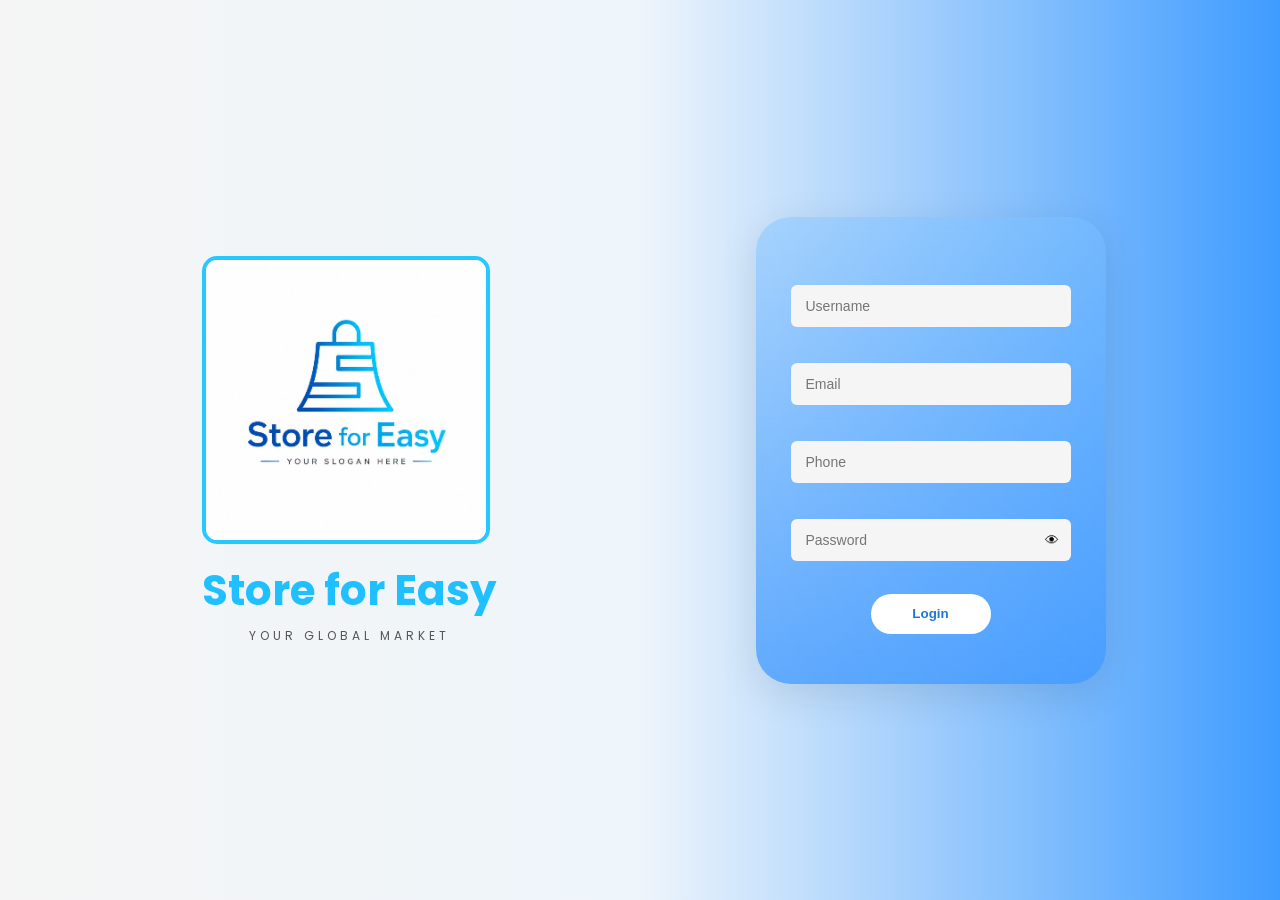
<file: index.html>
<!DOCTYPE html>
<html lang="en">

<head>
    <meta charset="UTF-8" />
    <meta name="viewport" content="width=device-width, initial-scale=1.0" />
    <title>Store For Easy ~ Login</title>
    <link rel="icon" href="./logo of bage.jpeg">
    <link rel="stylesheet" href="./sign up.css">
    <link rel="preconnect" href="https://fonts.googleapis.com">
    <link href="https://fonts.googleapis.com/css2?family=Poppins:wght@300;400;500;600;700&display=swap"
        rel="stylesheet">
</head>

<body>

    <section class="container">
        <div class="left-side">
            <div class="logo-box">
                <div class="img">
                    <img src="./logo of bage.jpeg" alt="">
                </div>
                <h1>Store for Easy</h1>
                <p>YOUR GLOBAL MARKET</p>
            </div>
        </div>
        <div class="right-side">
            <div class="form-card">
                <form>
                    <label for=""></label>
                    <input type="text" id="Firstname" name="firstname" class="firstname" placeholder="Username">
                    <ul class="output"></ul>
                    <input type="email" name="email" id="email" class="email " placeholder="Email">
                    <ul class="output"></ul>
                    <input class="phone" type="tel" name="phone" id="phone" placeholder="Phone">
                    <ul class="output"></ul>
                    <div class="password-box">
                        <input type="password" name="password" class="password" placeholder="Password" id="password">
                        <ul class="output"></ul>
                        <span id="togglePassword">👁</span>
                    </div>

                    <button class="submit" type="submit">Login</button>
                    
                </form>
            </div>
        </div>
    </section>
    <script src="./sign up.js"></script>
</body>

</html>
</file>
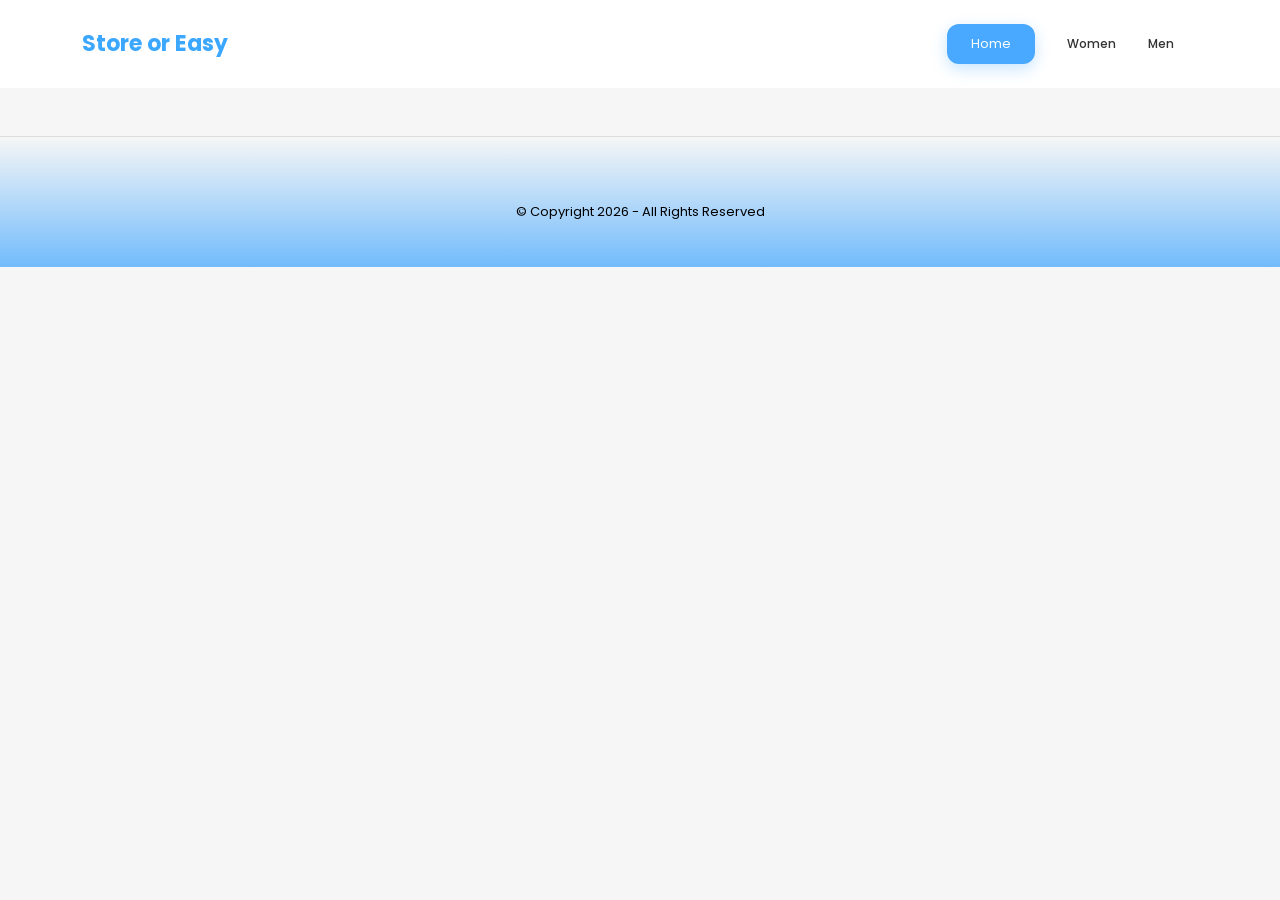
<file: category.html>
<!DOCTYPE html>
<html lang="en">

<head>
    <meta charset="UTF-8">
    <meta name="viewport" content="width=device-width, initial-scale=1.0">
    <title>Category</title>
    <link rel="icon" href="./logo of bage.jpeg">
    <link href="https://cdn.jsdelivr.net/npm/bootstrap@5.3.8/dist/css/bootstrap.min.css" rel="stylesheet"
        integrity="sha384-sRIl4kxILFvY47J16cr9ZwB07vP4J8+LH7qKQnuqkuIAvNWLzeN8tE5YBujZqJLB" crossorigin="anonymous">
    <script src="https://cdn.jsdelivr.net/npm/bootstrap@5.3.8/dist/js/bootstrap.bundle.min.js"
        integrity="sha384-FKyoEForCGlyvwx9Hj09JcYn3nv7wiPVlz7YYwJrWVcXK/BmnVDxM+D2scQbITxI"
        crossorigin="anonymous"></script>
    <link href="https://cdn.jsdelivr.net/npm/bootstrap@5.3.3/dist/css/bootstrap.min.css" rel="stylesheet" />
    <link rel="stylesheet" href="./category.css">
</head>

<body>
    <nav class="navbar navbar-expand-lg navbar-light bg-white py-3">
        <div class="container">
            <a class="navbar-brand logo" href="#">
                Store or Easy
            </a>

            <button class="navbar-toggler" type="button" data-bs-toggle="collapse" data-bs-target="#navbarNav">
                <span class="navbar-toggler-icon"></span>
            </button>
            <div class="collapse navbar-collapse" id="navbarNav">
                <ul class="navbar-nav ms-auto align-items-center gap-3">
                    <li class="nav-item">
                        <a class="nav-link" href="./home.html">
                            <button class="btn signup-btn">
                                Home
                            </button>
                        </a>
                    </li>
                    <li class="nav-item">
                        <a class="nav-link" href="#women">Women</a>
                    </li>
                    <li class="nav-item">
                        <a class="nav-link" href="#man">Men</a>
                    </li>
                    <li class="nav-item">

                    </li>
                </ul>
            </div>
        </div>
    </nav>
    <section id="women" class="container mt-5 mb-5">
    </section>
    <section id="man" class="container mt-5 mb-5">
    </section>
    <footer class="footer">
        <p class="copy">
            © Copyright 2026 - All Rights Reserved
        </p>
    </footer>
    <script src="./category.js"></script>
    <script src="https://cdn.jsdelivr.net/npm/bootstrap@5.3.3/dist/js/bootstrap.bundle.min.js"></script>

</body>

</html>
</file>
<file: sign up.css>
* {
    margin: 0;
    padding: 0;
    box-sizing: border-box;
    list-style: none;
    text-decoration: none;
}

body {
    font-family: 'Poppins', sans-serif;
    min-height: 100vh;
    display: flex;
    justify-content: center;
    align-items: center;
    background:
        linear-gradient(90deg, #f5f5f5 0%, #eef5fb 50%, #3f9cff 100%);
}

.container {
    width: 90%;
    max-width: 1200px;
    padding: 20px;
    display: flex;
    justify-content: space-between;
    align-items: center;

    gap: 50px;
}

.left-side {
    flex: 1;
    display: flex;
    justify-content: center;
    align-items: center;
}

.logo-box {
    text-align: center;
}

.img {
    width: 18rem;
    height: 18rem;
    overflow: hidden;
    border-radius: 50%;
    margin-bottom: 15px;
    border: 4px solid #25c9ff;
    border-radius: 15px;
    position: relative;
}

.img img {
    width: 100%;
    height: 100%;
}

.bag-icon::before {
    content: "";
    width: 35px;
    height: 18px;
    border: 4px solid #25c9ff;
    border-bottom: none;
    border-radius: 20px 20px 0 0;
    position: absolute;
    top: -20px;
    left: 50%;
    transform: translateX(-50%);
}

.logo-box h1 {
    color: #20bfff;
    font-size: 42px;
    font-weight: 700;
}

.logo-box p {
    color: #555;
    letter-spacing: 4px;
    font-size: 12px;
    margin-top: 5px;
}

.right-side {
    flex: 1;

    display: flex;
    justify-content: center;
}

.form-card {
    width: 350px;
    padding: 50px 35px;
    border-radius: 35px;
    background: linear-gradient(180deg, rgba(120, 190, 255, 0.45), rgba(60, 150, 255, 0.75));
    backdrop-filter: blur(10px);
    box-shadow: 0 10px 40px rgba(0, 0, 0, 0.1);
}

form {
    display: flex;
    flex-direction: column;
    gap: 18px;
}

input {
    width: 100%;
    height: 42px;
    border: none;
    outline: none;
    border-radius: 6px;
    padding: 0 15px;
    background: #f5f5f5;
    font-size: 14px;
}

.password-box {
    position: relative;
}

.password-box span {
    position: absolute;
    right: 12px;
    top: 50%;
    transform: translateY(-50%);
    cursor: pointer;
    font-size: 14px;
}

button {
    width: 120px;
    height: 40px;
    margin: auto;
    margin-top: 15px;
    border: none;
    border-radius: 30px;
    background: #fff;
    color: #1c78d8;
    font-weight: 600;
    cursor: pointer;
    transition: 0.3s;
}

form button a {
    color: #1c78d8;
}

button:hover {
    transform: translateY(-4px);
    box-shadow: 0 8px 20px rgba(0, 0, 0, 0.15);
}

.valid-text {
    color: rgb(4, 152, 4);
}

.invalid-text {
    color: rgb(198, 13, 13);
}

@media(max-width:900px) {

    .container {
        flex-direction: column;
        text-align: center;
    }

    .form-card {
        width: 100%;
        max-width: 350px;
    }

    .logo-box h1 {
        font-size: 32px;
    }
}
</file>
<file: category.css>
@import url('https://fonts.googleapis.com/css2?family=Poppins:wght@300;400;500;600;700&display=swap');

* {
    margin: 0;
    padding: 0;
    box-sizing: border-box;
}

body {
    font-family: "Poppins", sans-serif;
    background: #f6f6f6;
    overflow-x: hidden;
}

.logo {
    font-size: 22px;
    font-weight: 700;
    color: #3ba7ff;
    text-decoration: none;
}

.nav-link {
    font-size: 12px;
    color: #333 !important;
    font-weight: 500;
}

.signup-btn {
    background: #49a8ff;
    color: white;
    border: none;
    padding: 10px 24px;
    border-radius: 12px;
    font-size: 13px;
    box-shadow: 0 5px 15px rgba(73, 168, 255, .3);
    transition: .3s;
}

.signup-btn:hover {
    background: #1e90ff;
    color: white;
}

.hero {
    margin-top: 20px;
}

.hero-image {
    position: relative;
    width: 100%;
    height: 500px;
    overflow: hidden;
    border-radius: 10px;
}

.hero-image img {
    width: 100%;
    height: 100%;
    object-fit: cover;
}

.hero-image h1 {
    position: absolute;
    right: 20px;
    bottom: 10px;
    color: rgba(255, 255, 255, .7);
    font-size: 90px;
    font-weight: 700;
}

.products {
    margin-top: 80px;
    margin-bottom: 100px;
}

.main-product {
    display: flex;
    gap: 30px;
    align-items: center;
}

.main-product img {
    width: 320px;
    height: 430px;
    object-fit: cover;
    border-radius: 20px;
}

.product-info {
    max-width: 320px;
}

.title-price {
    display: flex;
    justify-content: space-between;
    align-items: start;
    gap: 20px;
}

.title-price h2 {
    font-size: 38px;
    line-height: 1.2;
    font-weight: 600;
    color: #111;
}

.title-price p {
    margin-top: 15px;
    font-size: 12px;
    color: #888;
    line-height: 1.8;
}

.title-price span {
    font-weight: 700;
    font-size: 20px;
    margin-top: 10px;
}

.cart-btn {
    margin-top: 35px;
    width: 100%;
    border: none;
    background: rgb(30, 144, 255);
    color: white;
    padding: 15px;
    border-radius: 12px;
    font-weight: 600;
    transition: .3s;
}

.cart-btn:hover {
    background: #333;
}

.side-products {
    display: flex;
    flex-direction: column;
    gap: 30px;
    align-items: center;
}

.side-card {
    width: 220px;
    height: 220px;
    overflow: hidden;
    border-radius: 18px;
}

.side-card img {
    width: 100%;
    height: 100%;
    object-fit: cover;
    transition: .4s;
}

.side-card:hover img {
    transform: scale(1.1);
}

.footer {
    background: linear-gradient( rgb(246, 246, 246), rgba(45, 157, 255, 0.658));
    border-top: 1px solid #ddd;
    padding-top: 40px;
    padding-bottom: 30px;
}

.footer-content {
    display: flex;
    justify-content: space-between;
    align-items: center;
    flex-wrap: wrap;
}

.footer-logo {
    color: #49a8ff;
    font-size: 22px;
    font-weight: 700;
}

.footer ul {
    display: flex;
    gap: 25px;
    list-style: none;
}

.footer ul li a {
    text-decoration: none;
    color: #555;
    font-size: 14px;
}

.copy {
    text-align: center;
    margin-top: 25px;
    color: black;
    font-size: 13px;
}

@media(max-width: 768px) {

    .main-product {
        flex-direction: column;
    }

    .product-info {
        max-width: 100%;
    }

    .hero-image {
        height: 350px;
    }

    .hero-image h1 {
        font-size: 55px;
    }
}

@media(max-width: 570px) {

    .hero-image {
        height: 250px;
    }

    .hero-image h1 {
        font-size: 40px;
    }

    .main-product img {
        width: 100%;
        height: 350px;
    }

    .title-price {
        flex-direction: column;
    }

    .title-price h2 {
        font-size: 28px;
    }

    .footer-content {
        flex-direction: column;
        gap: 20px;
    }

    .footer ul {
        flex-wrap: wrap;
        justify-content: center;
    }
}
</file>
